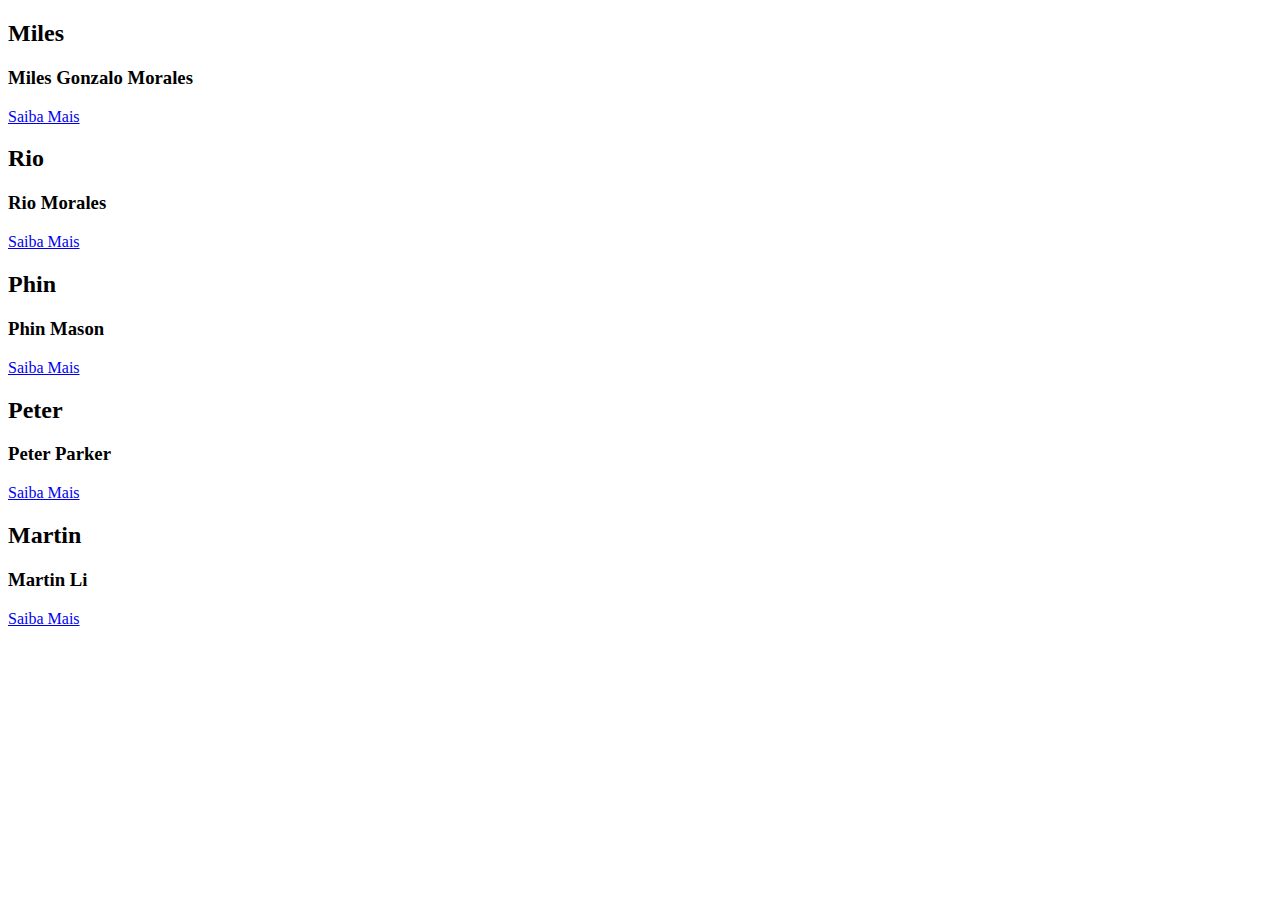
<file: contentA.html>
<!DOCTYPE html>
<html lang="en">
<head>
    <meta charset="UTF-8">
    <meta http-equiv="X-UA-Compatible" content="IE=edge">
    <meta name="viewport" content="width=device-width, initial-scale=1.0">
    <title>Document</title>
</head>
<body>
    <div id="conteudo">
        <div class="container1">
            <div class="card miles">
                <div class="contents">
                    <h2>Miles</h2>
                    <h3>Miles Gonzalo Morales</h3>
                    
                    <a href="#">Saiba Mais</a>
                </div>
            </div>

            <div class="card rio">
                <div class="contents">
                    <h2>Rio</h2>
                    <h3>Rio Morales</h3>
                   
                    <a href="#">Saiba Mais</a>
                </div>
            </div>

            <div class="card phin">
                <div class="contents">
                    <h2>Phin</h2>
                    <h3>Phin Mason</h3>
                    
                    <a href="#">Saiba Mais</a>
                </div>
            </div>

            <div class="card peter">
                <div class="contents">
                    <h2>Peter</h2>
                    <h3>Peter Parker</h3>
                    
                    <a href="#">Saiba Mais</a>
                </div>
            </div>

            <div class="card martin">
                <div class="contents">
                    <h2>Martin</h2>
                    <h3>Martin Li</h3>
                    
                    <a href="#">Saiba Mais</a>
                </div>
            </div>
        </div>
    </div>
    
</body>
</html>
</file>
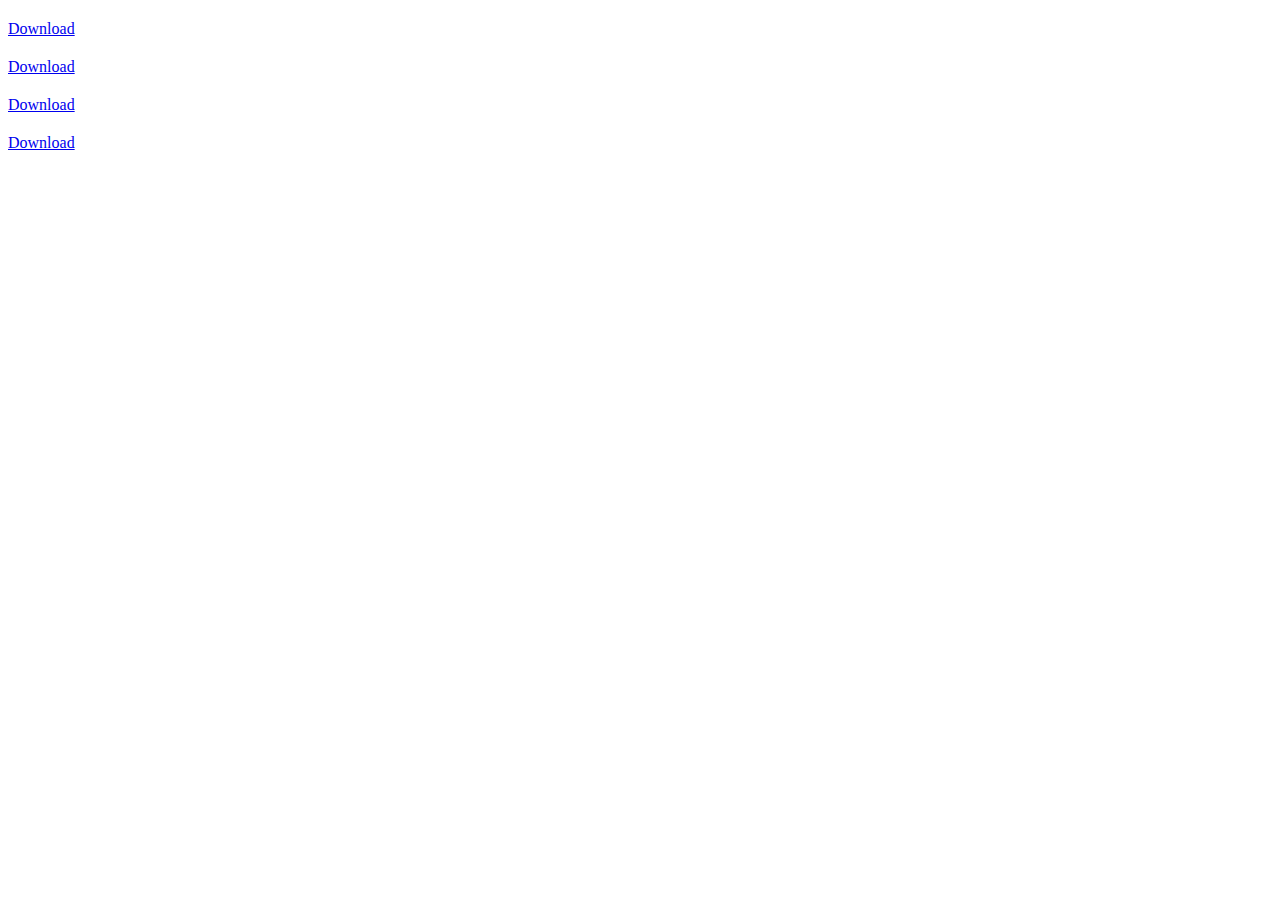
<file: ContentB.html>
<!DOCTYPE html>
<html lang="en">
<head>
    <meta charset="UTF-8">
    <meta http-equiv="X-UA-Compatible" content="IE=edge">
    <meta name="viewport" content="width=device-width, initial-scale=1.0">
    <title>Document</title>
</head>
<body>
    <div id="conteudo">
     <div class="container1">
         <div class="card wp1">
             <div class="contents">
                 <h2></h2>
                 <h3></h3>
                 <a target="_blank" href="imgs/wp/wp1.webp">Download</a>
             </div>
         </div>

         <div class="card wp2">
            <div class="contents">
                <h2></h2>
                <h3></h3>
                <a target="_blank" href="imgs/wp/wp2.jpg">Download</a>
            </div>
        </div>

        <div class="card wp3">
            <div class="contents">
                <h2></h2>
                <h3></h3>
                <a target="_blank" href="imgs/wp/wp3.jpg">Download</a>
            </div>
        </div>

        <div class="card wp4">
            <div class="contents">
                <h2></h2>
                <h3></h3>
                <a target="_blank" href="imgs/wp/wp4.jpg">Download</a>
            </div>
        </div>
     </div>
    </div>
</body>
</html>
</file>
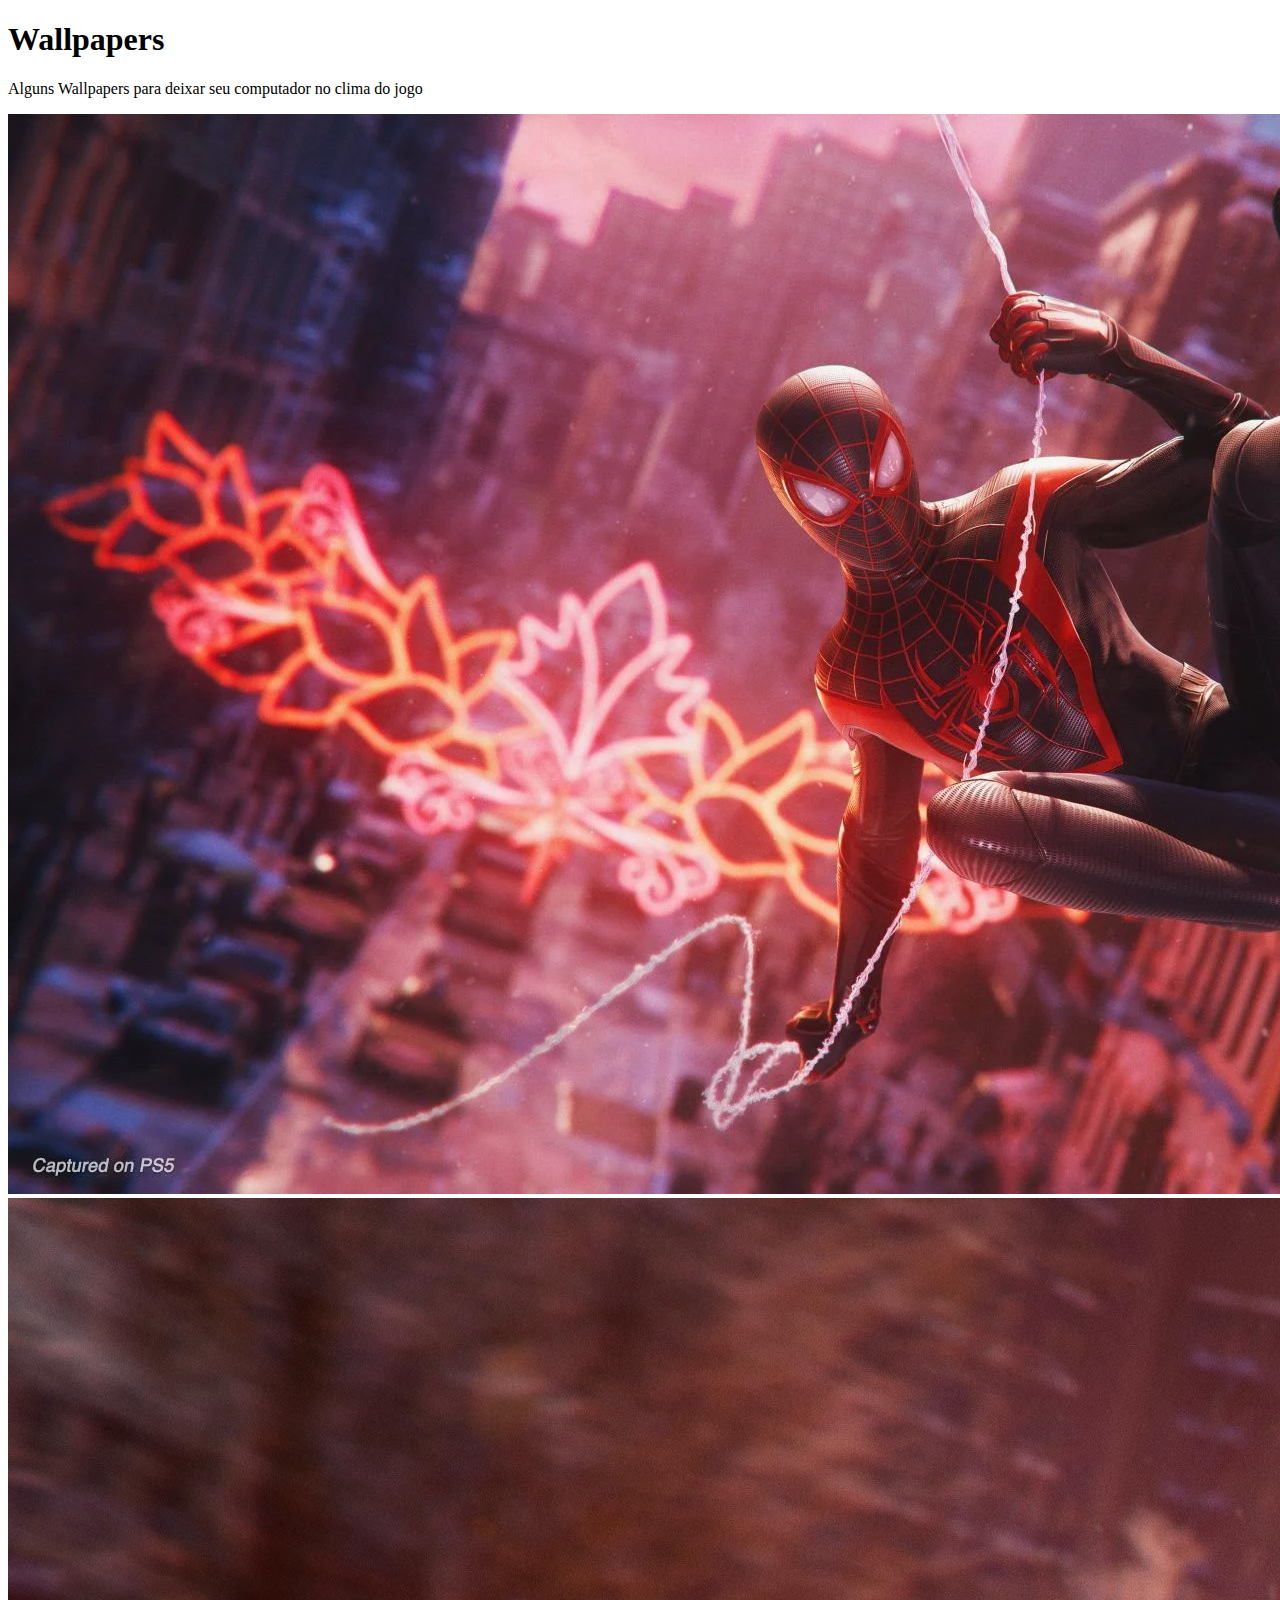
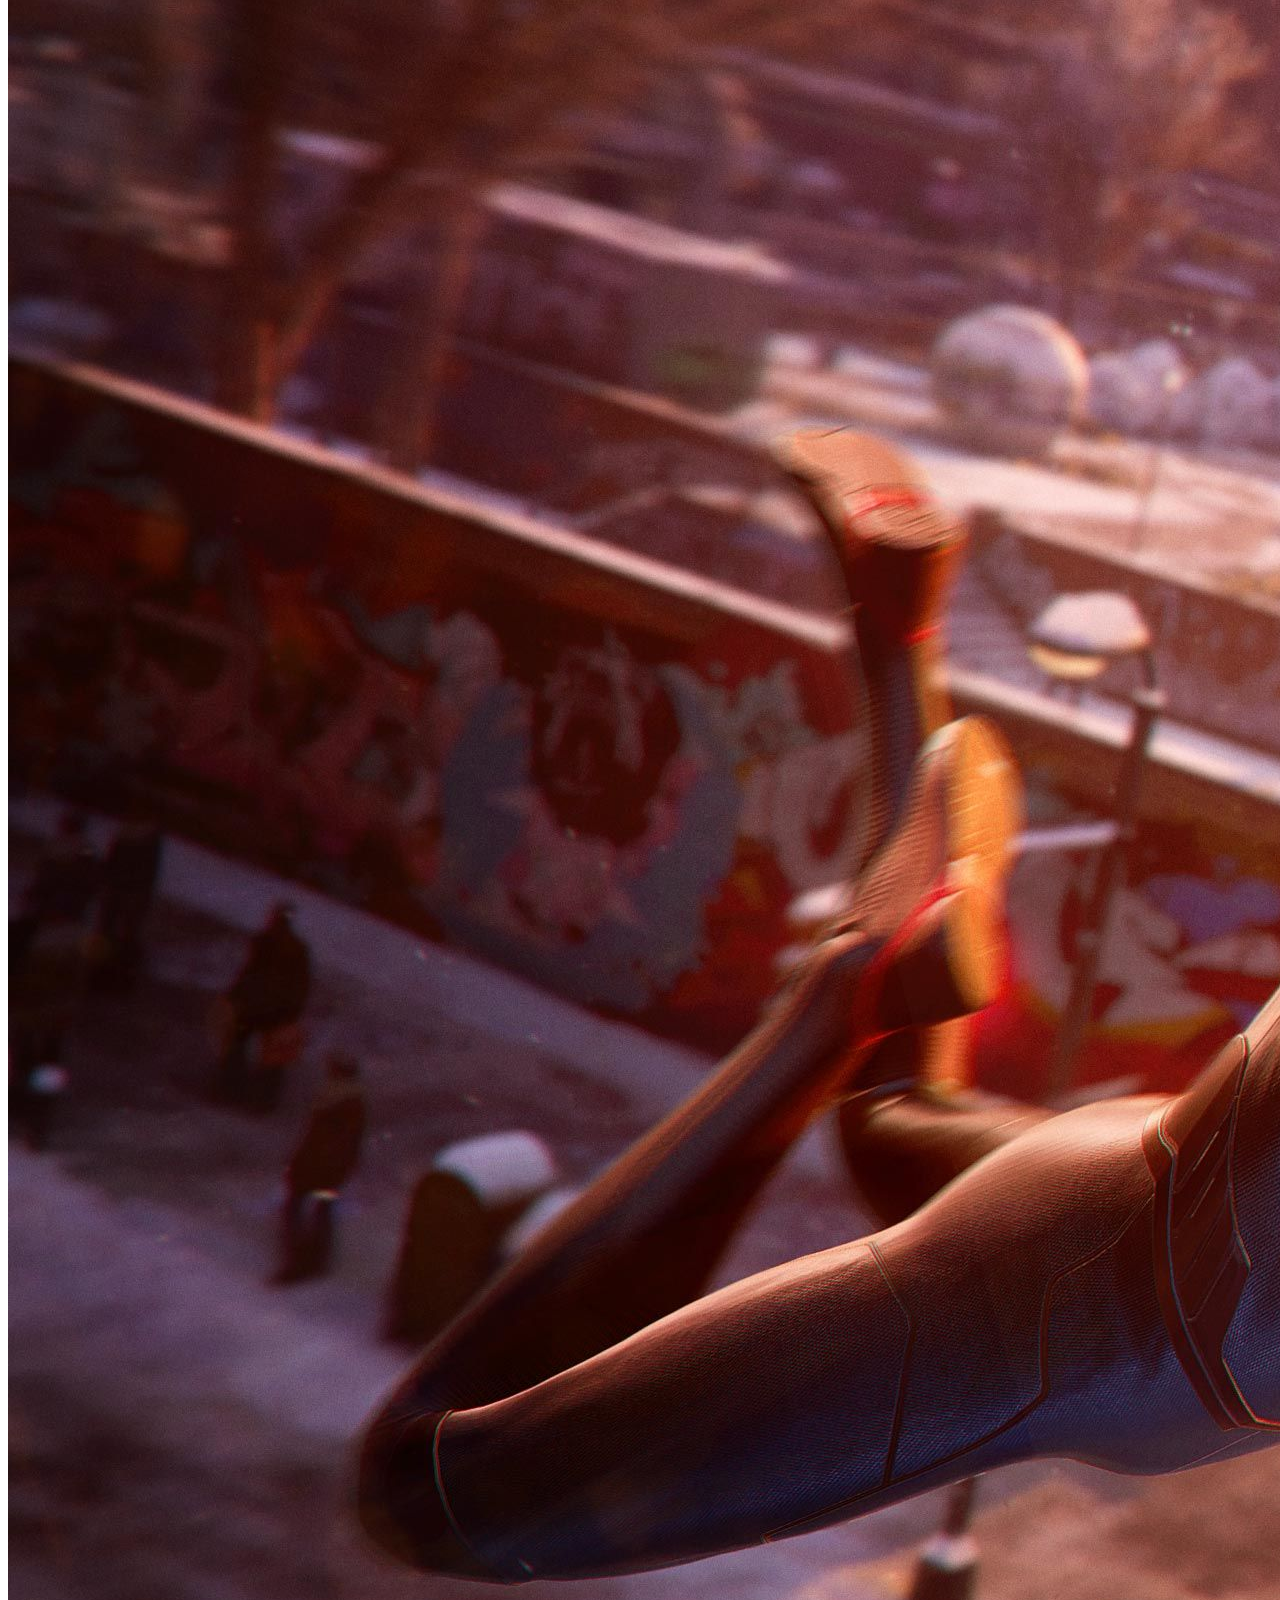
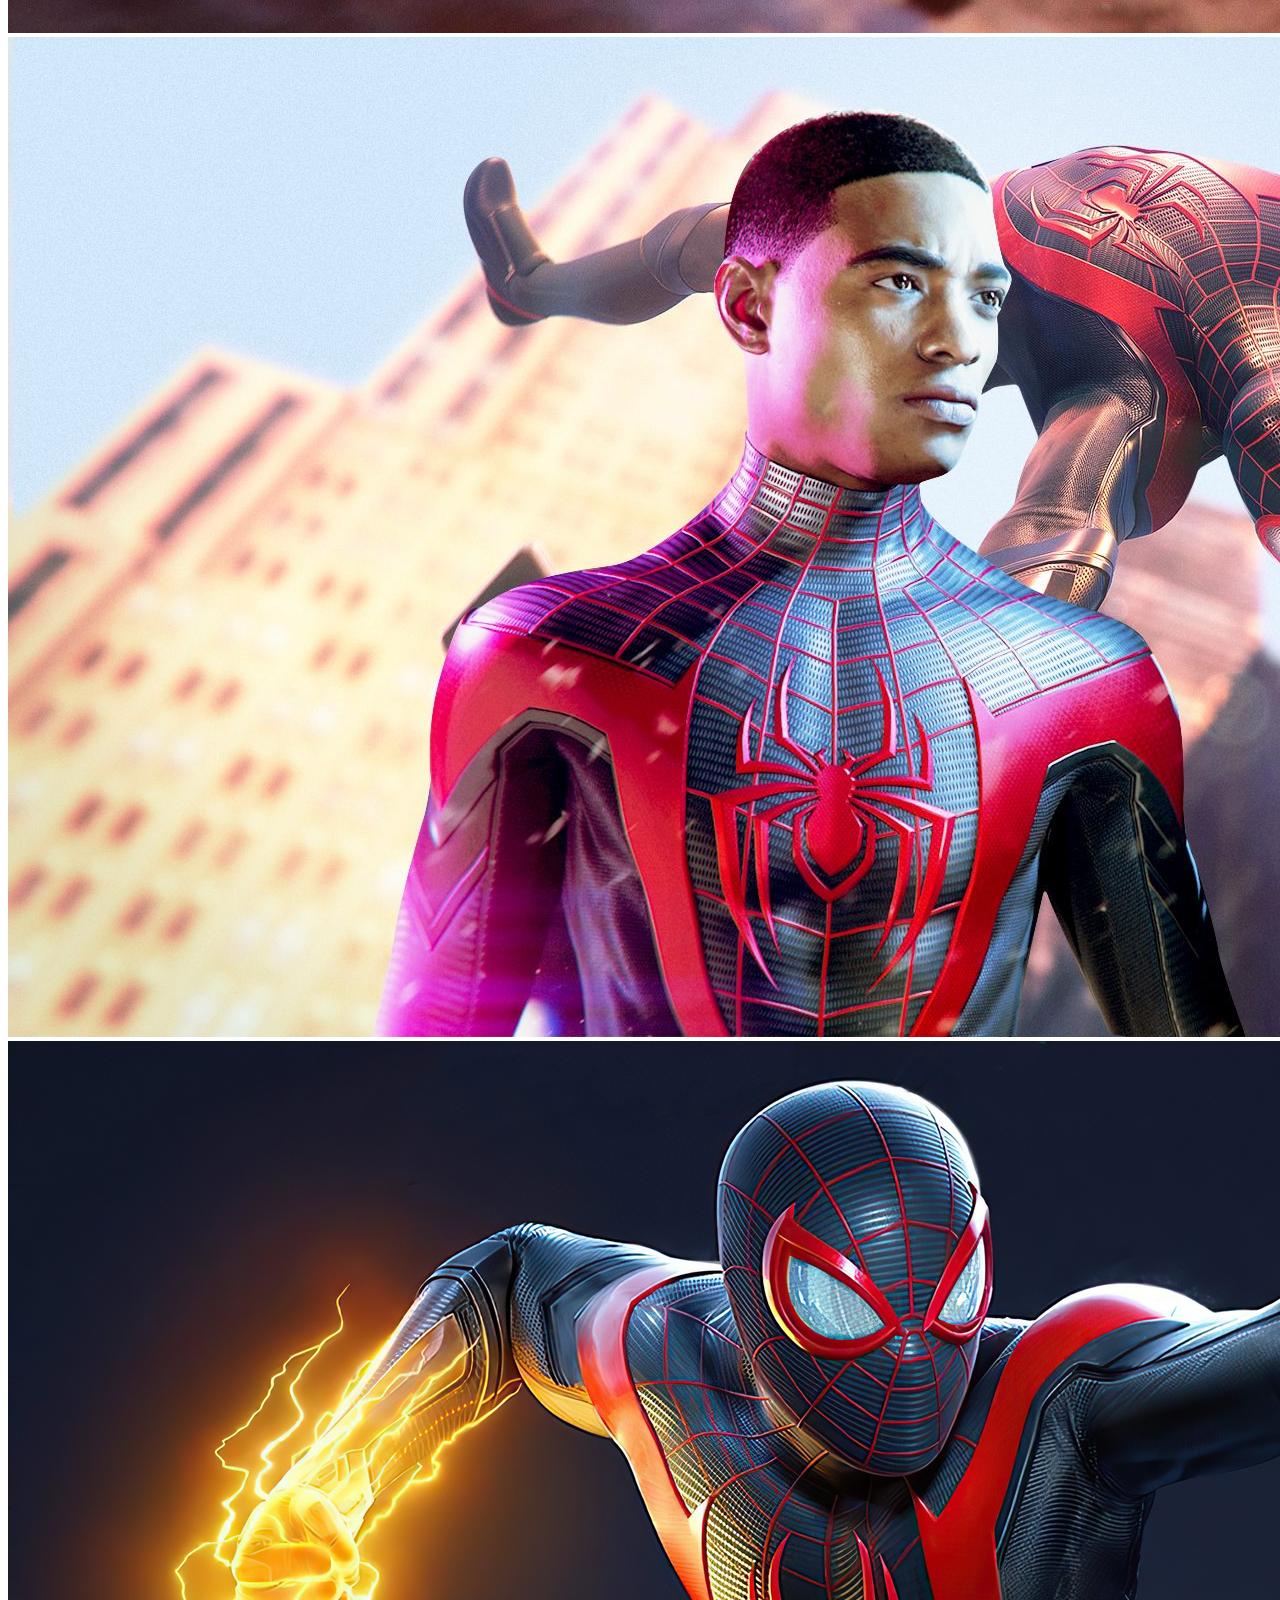
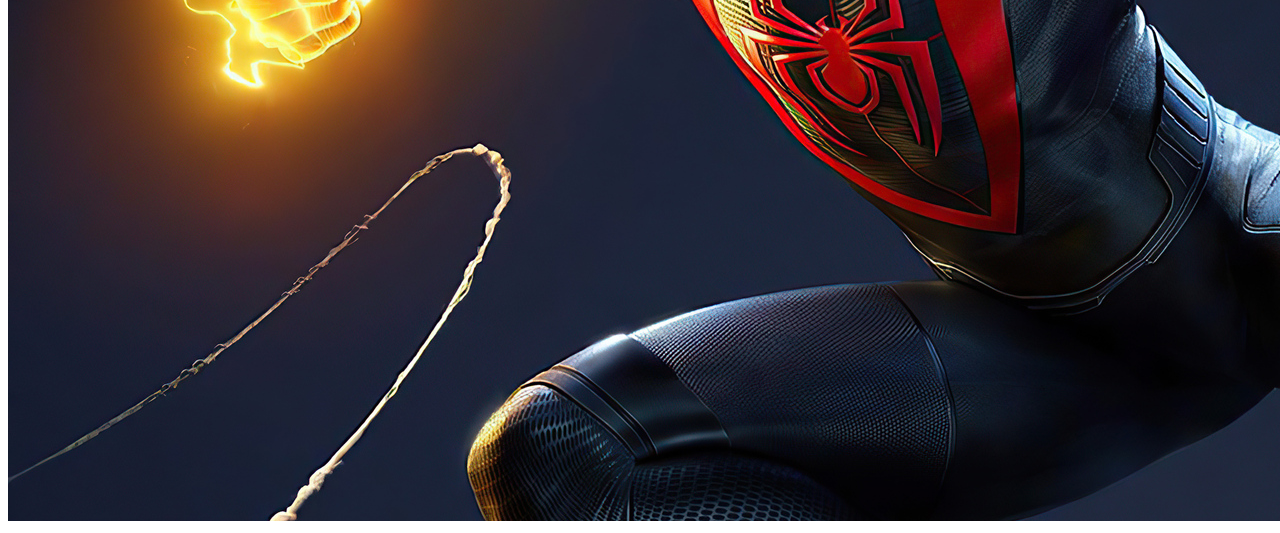
<file: contentB.html>
<!DOCTYPE html>
<html lang="en">
<head>
    <meta charset="UTF-8">
    <meta http-equiv="X-UA-Compatible" content="IE=edge">
    <meta name="viewport" content="width=device-width, initial-scale=1.0">
    <title>Document</title>
</head>
<body>
    <div id="conteudo">
        <section class="bg">
        <div class="corpo">
                <div class="container">
                        <h1>Wallpapers</h1>
                        <p>Alguns Wallpapers para deixar seu computador no clima do jogo</p>
                    <div class="walls">
                    <div class="wp">
                        <a href="imgs/wp/wp1.webp" target="_blank"><img class="wpImg" src="imgs/wp/wp1.webp" alt=""></a> 
                        
                    </div>
                    <div class="wp">
                        <a href="imgs/wp/wp2.jpg" target="_blank"><img class="wpImg" src="imgs/wp/wp2.jpg" alt=""></a> 
                    </div>
                    <div class="wp">
                        <a href="imgs/wp/wp3.jpg" target="_blank"><img class="wpImg" src="imgs/wp/wp3.jpg" alt=""></a> 
                    </div>
                    <div class="wp">
                        <a href="imgs/wp/wp4.jpg" target="_blank"><img class="wpImg"   src="imgs/wp/wp4.jpg" alt=""></a> 
                    </div>
                    </div>
                    
                </div>
                      
                </div>
        </div>
        </section>      
        </div>
    
</body>
</html>
</file>
